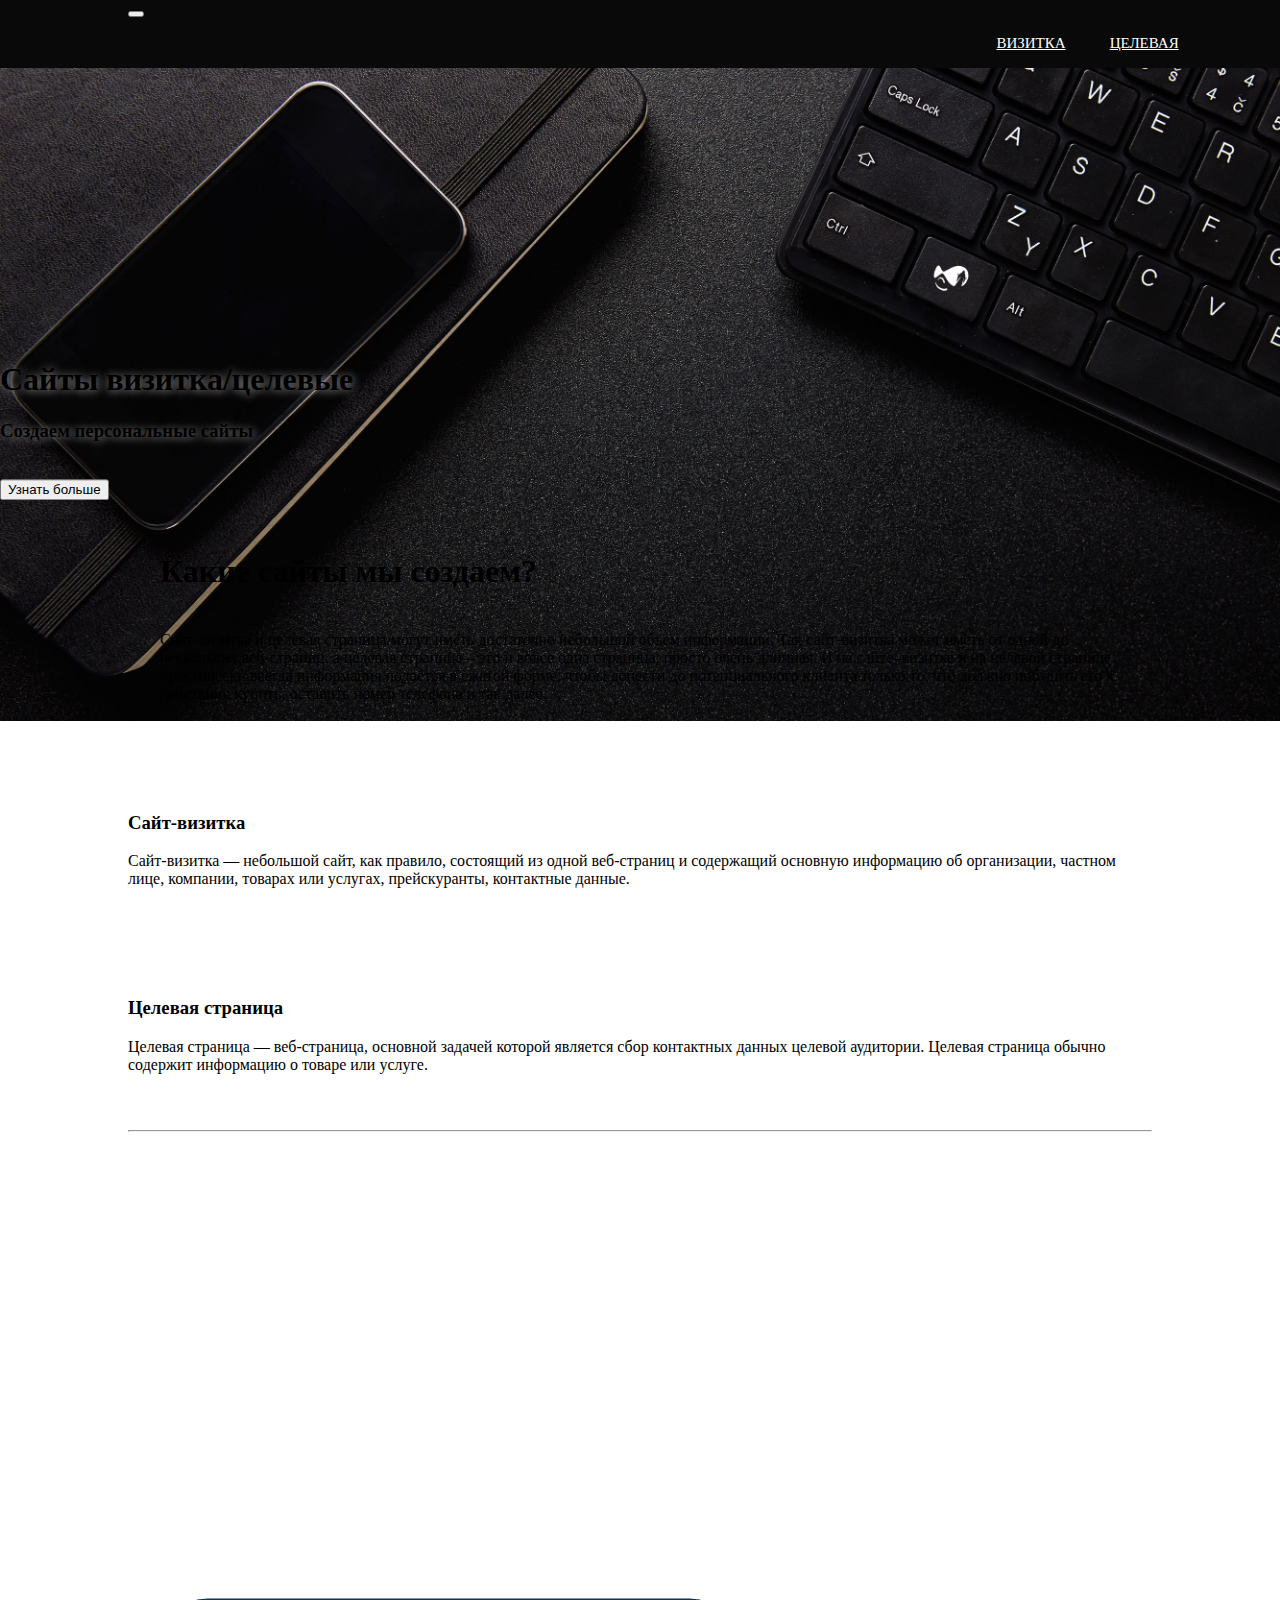
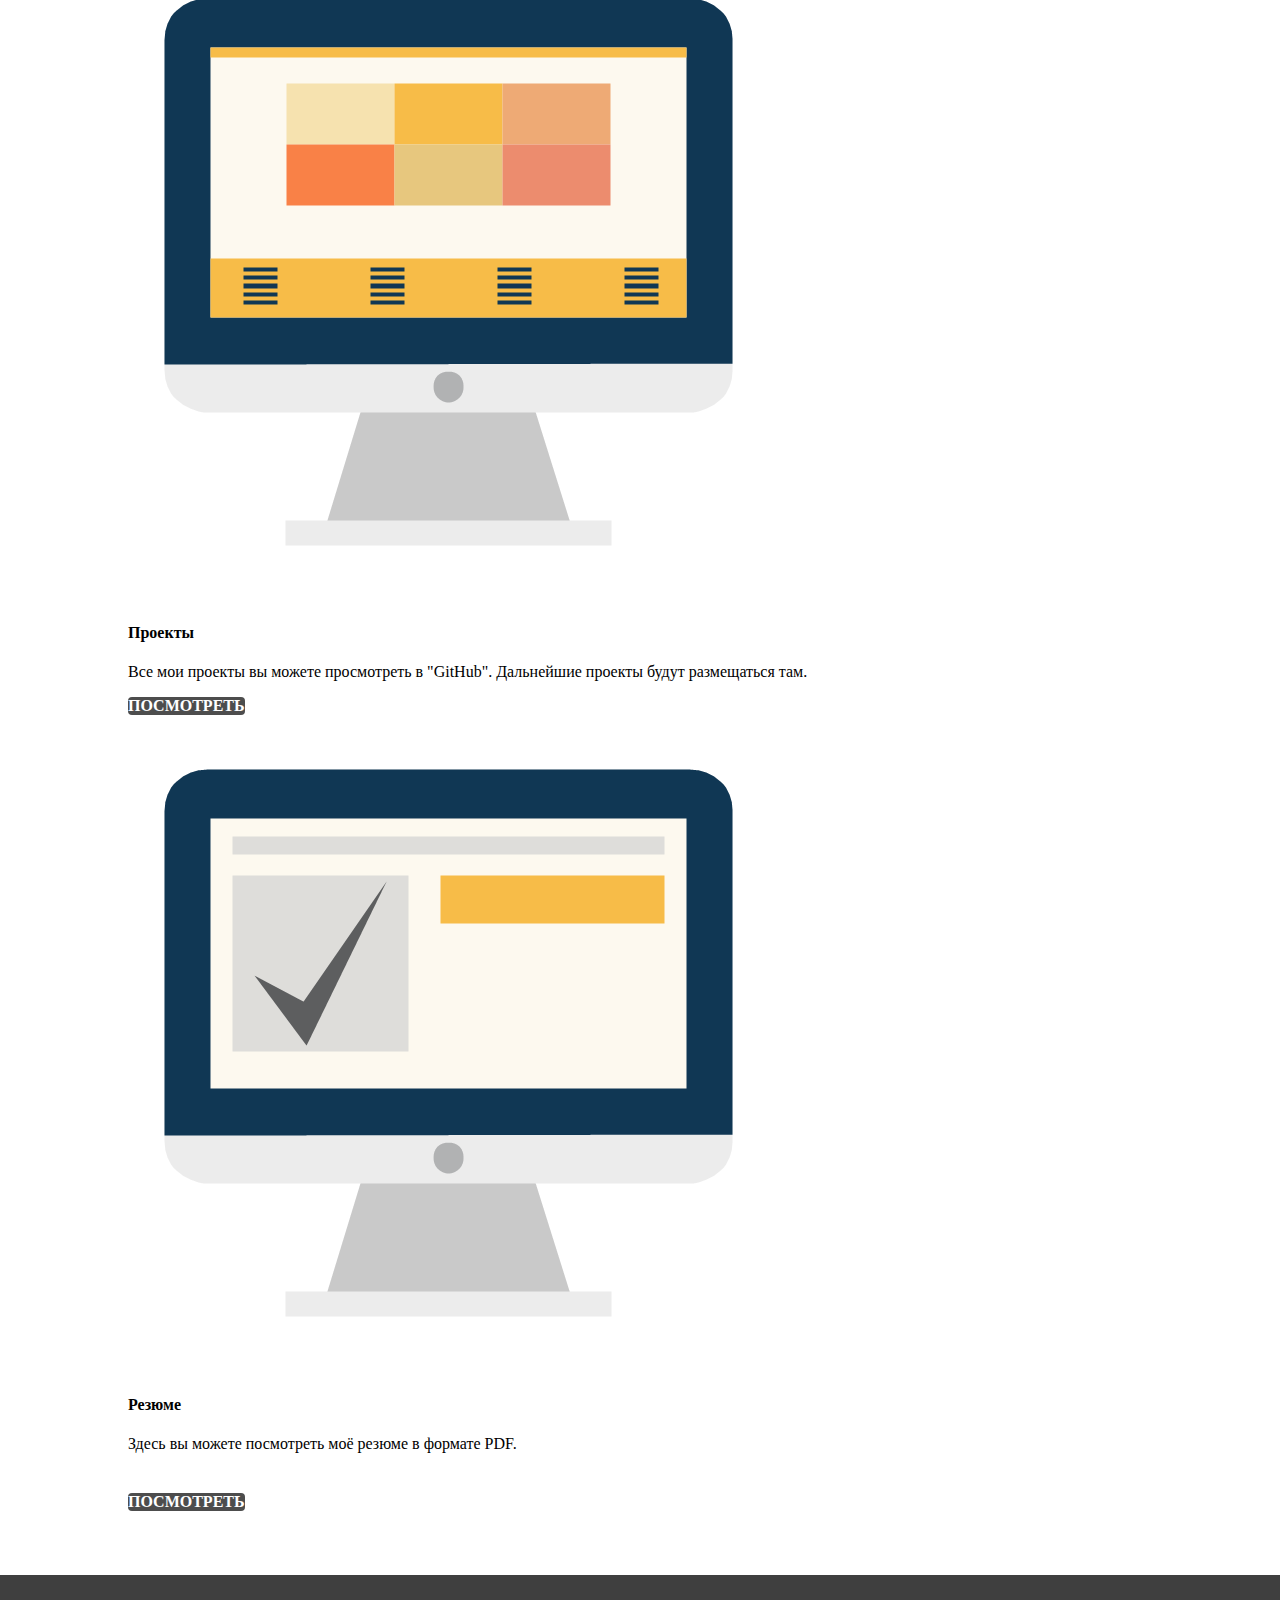
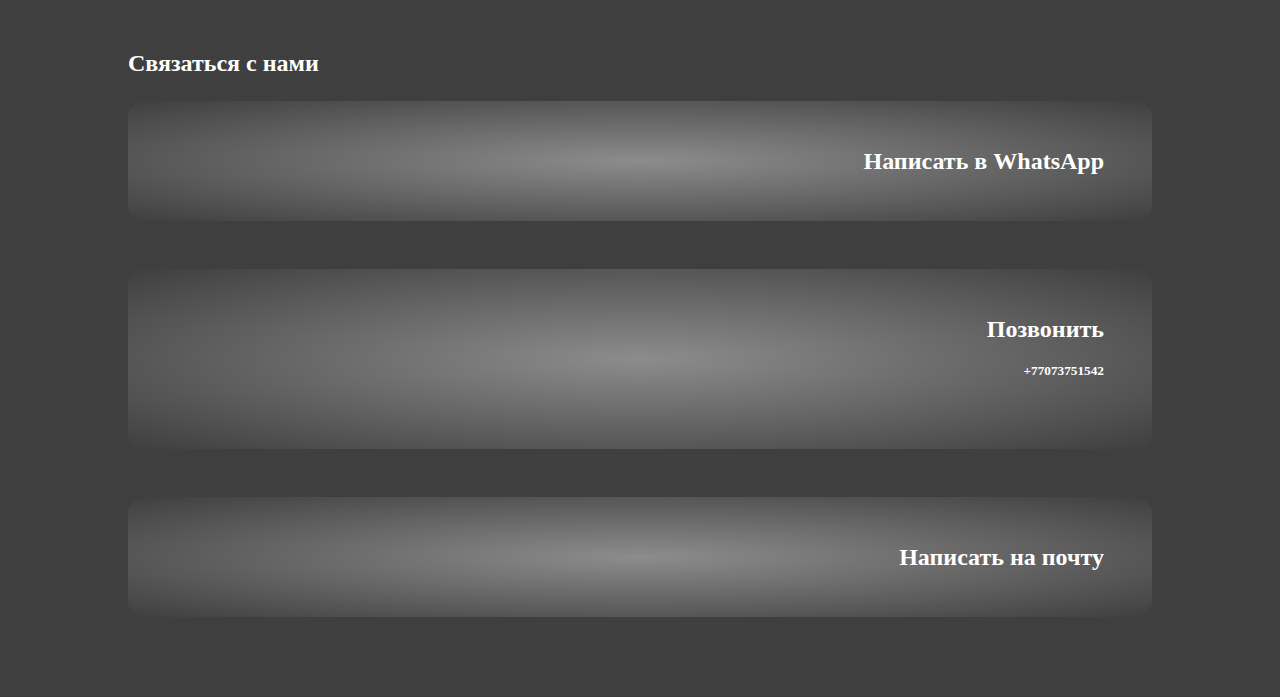
<file: index.html>
<!DOCTYPE html>
<html>
<head>
  <meta charset="utf-8">
  <meta name="viewport" content="width=device-width, initial-scale=1">
  <title>Business Card Website</title>
  <link rel="stylesheet" href="https://cdn.jsdelivr.net/npm/bootstrap@5.0.2/dist/css/bootstrap.min.css" integrity="sha384-EVSTQN3/azprG1Anm3QDgpJLIm9Nao0Yz1ztcQTwFspd3yD65VohhpuuCOmLASjC" crossorigin="anonymous">
  <link rel="stylesheet" href="https://cdnjs.cloudflare.com/ajax/libs/font-awesome/5.15.3/css/all.min.css" integrity="sha512-iBBXm8fW90+nuLcSKlbmrPcLa0OT92xO1BIsZ+ywDWZCvqsWgccV3gFoRBv0z+8dLJgyAHIhR35VZc2oM/gI1w==" crossorigin="anonymous" referrerpolicy="no-referrer">
  <link href="css/main.css" rel="stylesheet"> 
</head>
<body>
  <!--Site Header-->
  <div class="head">
    <nav class="navbar navbar-expand-md navbar-dark sticky-top">
      <div class="container">
        <a href="index.html" class="navbar-brand"><i class="fa fa-globe fa-2x"></i></a>
        <button class="navbar-toggler" type="button" data-toggle="collapse" 
        data-target="#navbarResponsive">
          <span class="navbar-toggler-icon"></span>
        </button>
        <div class="collapse navbar-collapse justify-content-end" id="navbarResponsive">
          <ul class="navbar-nav ml-auto">
            <li class="nav-item active">
              <a href="index.html" class="nav-link active">Визитка</a>
            </li>
            <li class="nav-item">
              <a href="landing.html" class="nav-link">Целевая</a>
            </li>
          </ul>
        </div> 
      </div>
    </nav>
  </div>
  <!--Slider Img-->
  <div id="carousel" class="carousel-slide" data-ride="carousel">
    <div class="carousel-inner">
      <div class="carousel-item active">
        <img src="img/smth.jpg">
      </div>
      <!--div class="carousel-item">
        <img src="img/Z.png">
      </div>
      <div class="carousel-item">
        <img src="img/cubes.jpg">
      </div-->
    </div>
  </div>
  <div class="carousel-caption">
    <h1 class="display-2">Сайты визитка/целевые</h1>
    <h3>Создаем персональные сайты</h3>
    <br>
    <a href="https://wa.me/77073751542?text=Здравствуйте!%20Я%20хочу%20узнать%20больше%20о%20ваших%20услугах." target="_blank"><button type="button" class="btn btn-outline-light btn-lg">Узнать больше</button></a>
  </div>
  <!--Блок с характеристиками-->
  <div class="container-fliud">
    <div class="row text-center alert">
      <div class="col-12">
        <h1 class="display-4">Какие сайты мы создаем?</h1>
      </div>
      <hr>
      <div class="col-12">
        <p class="lead">Сайт-визитка и целевая страница могут иметь достаточно небольшой объем информации. Так сайт-визитка может иметь от одной до нескольких веб-страниц, а целевая страница – это и вовсе одна страница, просто очень длинная. И на сайте–визитке и на целевой странице практически всегда информация подаётся в сжатой форме, чтобы донести до потенциального клиента только то, что должно побудить его к действию: купить, оставить номер телефона и так далее.</p>
      </div>
    </div>
  </div>
  <!--Какие сайтs создаются-->
  <div class="container padding">
    <div class="row text-center padding">
      <div class="col-xs-12 col-sm-6 col-md-6">
        <i class="fa fa-address-card"></i>
        <h3>Сайт-визитка</h3>
        <p>Сайт-визитка — небольшой сайт, как правило, состоящий из одной веб-страниц и содержащий основную информацию об организации, частном лице, компании, товарах или услугах, прейскуранты, контактные данные.</p>
      </div>
      <div class="col-xs-12 col-sm-6 col-md-6">
        <i class="fa fa-user"></i>
        <h3>Целевая страница</h3>
        <p>Целевая страница — веб-страница, основной задачей которой является сбор контактных данных целевой аудитории. Целевая страница обычно содержит информацию о товаре или услуге.</p>
      </div>
    </div>
    <hr class="my-4">
  </div>
  <!--Block with fixed img-->
  <figure>
    <div class="fixed-wrap">
      <div id="fixed">
        <div class="container-fliud padding">
          <div class="row alert text-center">
            <div class="col-12">
              <h1 class="display-4">Проекты и резюме</h1>
            </div>
          </div>
        </div>
      </div>
    </div>
  </figure>
  <!--Проекты/работы/награды-->
  <div class="container padding" style="padding-top:2.5em;">
    <div class="row padding">
      <div class="col-md-6">
        <div class="card">
          <a href="https://github.com/cheburek404" target="_blank"><img src="img/card_img2.png" class="card-img-top"></a>  
          <div class="card-body">
            <h4 class="card-title">Проекты</h4>
            <p class="card-text">Все мои проекты вы можете просмотреть в "GitHub". Дальнейшие проекты будут размещаться там.</p>
            <a href="https://github.com/cheburek404" target="_blank" class="btn">Посмотреть</a>
          </div>
        </div>
      </div>
      <div class="col-md-6">
        <div class="card">
           <a href="Azat_Bakyt_CV.pdf" target="_blank"><img src="img/card_img3.png" class="card-img-top"></a>
          <div class="card-body">
            <h4 class="card-title">Резюме</h4>
            <p class="card-text" style="margin-bottom:2.5em">Здесь вы можете посмотреть моё резюме в формате PDF.</p>
            <a href="Azat_Bakyt_CV.pdf" target="_blank" class="btn">Посмотреть</a>
          </div>
        </div>
      </div>
    </div>
  </div>
  <!--Footer-->
  <footer class="container-fliud">
    <div class="container">
      <div class="row padding text-center">
        <h2 class="contact_title">Связаться с нами</h2>
        <div class="col-xs-12 col-md-4">
          <div class="contact wss social">
            <a href="https://wa.me/77073751542?text=Я%20заинтересован(a)%20в%20покупке%20вашего%20сайта!" target="_blank"><i class="fab fa-whatsapp"></i></a>
            <h3 class="contact_description">Написать в WhatsApp</h3>
          </div>
        </div>
        <div class="col-xs-12 col-md-4">
          <div class="contact inst social">
            <a href="tel:+77073751542"><i class="fa fa-phone-square-alt"></i></a>
            <h2 class="contact_description">Позвонить<h5>+77073751542</h5></h2>
          </div>
        </div>
        <div class="col-xs-12 col-md-4">
          <div class="contact gmail social">
            <a href="mailto:azatbakyt8@gmail.com" target="_blank"><i class="fa fa-envelope"></i></a>
            <h3 class="contact_description">&nbsp; Написать на почту</h3>
          </div>
        </div>
      </div>
    </div>
  </footer>

<script src="https://cdn.jsdelivr.net/npm/bootstrap@5.0.2/dist/js/bootstrap.min.js" integrity="sha384-cVKIPhGWiC2Al4u+LWgxfKTRIcfu0JTxR+EQDz/bgldoEyl4H0zUF0QKbrJ0EcQF" crossorigin="anonymous"></script>
<script src="https://code.jquery.com/jquery-3.3.1.slim.min.js" integrity="sha384-q8i/X+965DzO0rT7abK41JStQIAqVgRVzpbzo5smXKp4YfRvH+8abtTE1Pi6jizo" crossorigin="anonymous"></script>
<script src="https://cdnjs.cloudflare.com/ajax/libs/popper.js/1.14.7/umd/popper.min.js" integrity="sha384-UO2eT0CpHqdSJQ6hJty5KVphtPhzWj9WO1clHTMGa3JDZwrnQq4sF86dIHNDz0W1" crossorigin="anonymous"></script>
<script src="https://stackpath.bootstrapcdn.com/bootstrap/4.3.1/js/bootstrap.min.js" integrity="sha384-JjSmVgyd0p3pXB1rRibZUAYoIIy6OrQ6VrjIEaFf/nJGzIxFDsf4x0xIM+B07jRM" crossorigin="anonymous"></script>
</body>
</html>
</file>
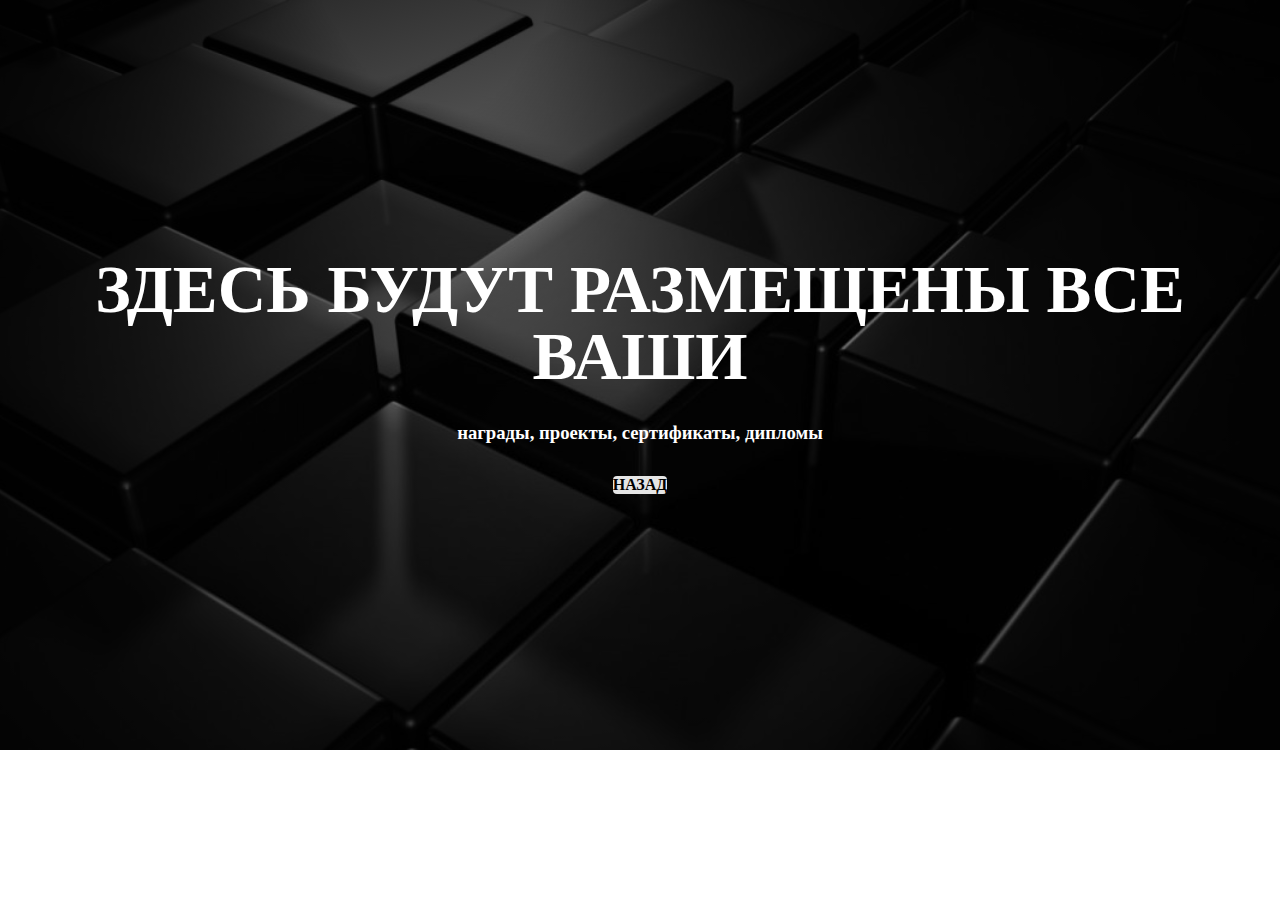
<file: additionalFile.html>
<!DOCTYPE html>
<html>
<head>
  <meta charset="utf-8">
  <meta name="viewport" content="width=device-width, initial-scale=1">
  <title>Business Card Website</title>
  <link rel="stylesheet" href="https://cdn.jsdelivr.net/npm/bootstrap@5.0.2/dist/css/bootstrap.min.css" integrity="sha384-EVSTQN3/azprG1Anm3QDgpJLIm9Nao0Yz1ztcQTwFspd3yD65VohhpuuCOmLASjC" crossorigin="anonymous">
  <link rel="stylesheet" href="https://cdnjs.cloudflare.com/ajax/libs/font-awesome/5.15.3/css/all.min.css" integrity="sha512-iBBXm8fW90+nuLcSKlbmrPcLa0OT92xO1BIsZ+ywDWZCvqsWgccV3gFoRBv0z+8dLJgyAHIhR35VZc2oM/gI1w==" crossorigin="anonymous" referrerpolicy="no-referrer">
  <link href="css/addFile.css" rel="stylesheet"> 
</head>
<body>
	<header class="hero">
		<div class="container spacing">
			<h1 class="primary-title">Здесь будут размещены все ваши</h1>
			<h3>награды, проекты, сертификаты, дипломы</h3>
			<a href="index.html" class="btn">Назад</a>
		</div>
	</header>
	
<script src="https://cdn.jsdelivr.net/npm/bootstrap@5.0.2/dist/js/bootstrap.min.js" integrity="sha384-cVKIPhGWiC2Al4u+LWgxfKTRIcfu0JTxR+EQDz/bgldoEyl4H0zUF0QKbrJ0EcQF" crossorigin="anonymous"></script>
<script src="https://code.jquery.com/jquery-3.3.1.slim.min.js" integrity="sha384-q8i/X+965DzO0rT7abK41JStQIAqVgRVzpbzo5smXKp4YfRvH+8abtTE1Pi6jizo" crossorigin="anonymous"></script>
<script src="https://cdnjs.cloudflare.com/ajax/libs/popper.js/1.14.7/umd/popper.min.js" integrity="sha384-UO2eT0CpHqdSJQ6hJty5KVphtPhzWj9WO1clHTMGa3JDZwrnQq4sF86dIHNDz0W1" crossorigin="anonymous"></script>
<script src="https://stackpath.bootstrapcdn.com/bootstrap/4.3.1/js/bootstrap.min.js" integrity="sha384-JjSmVgyd0p3pXB1rRibZUAYoIIy6OrQ6VrjIEaFf/nJGzIxFDsf4x0xIM+B07jRM" crossorigin="anonymous"></script>
</body> 
</html>
</file>
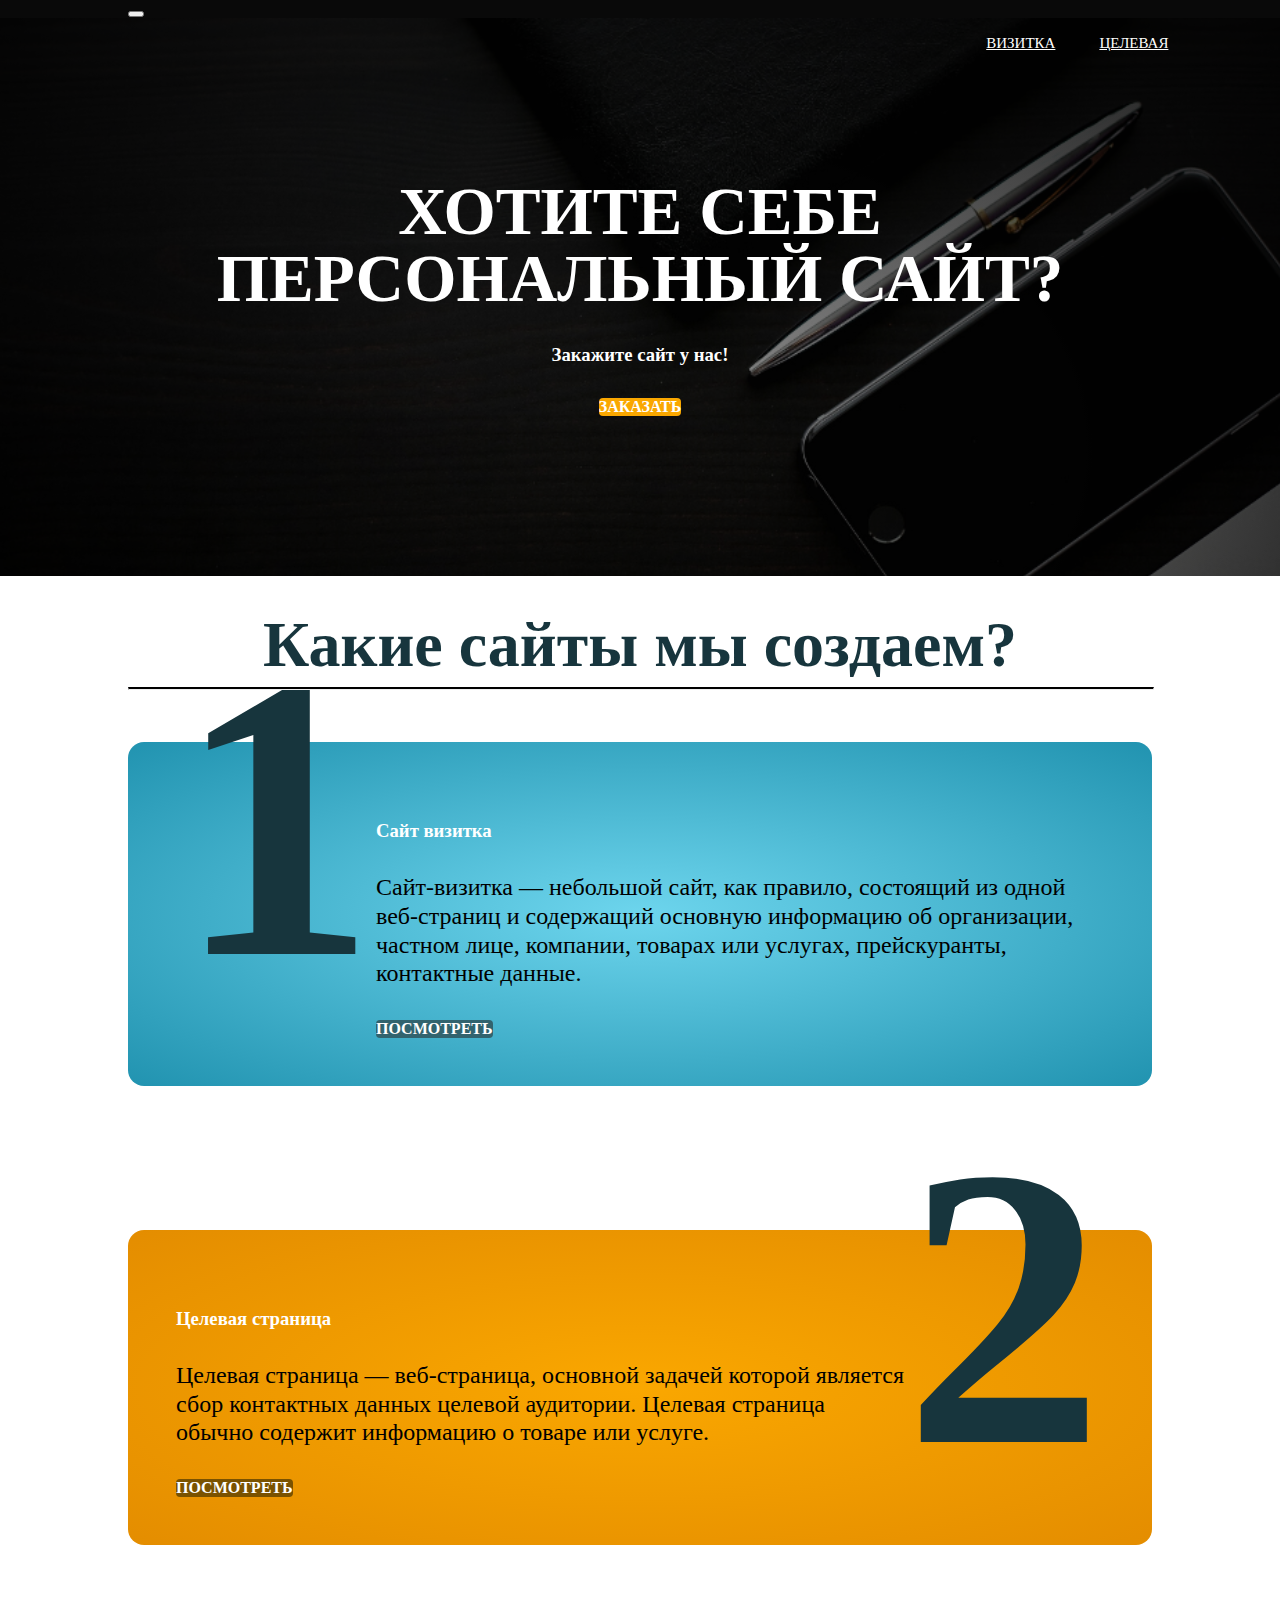
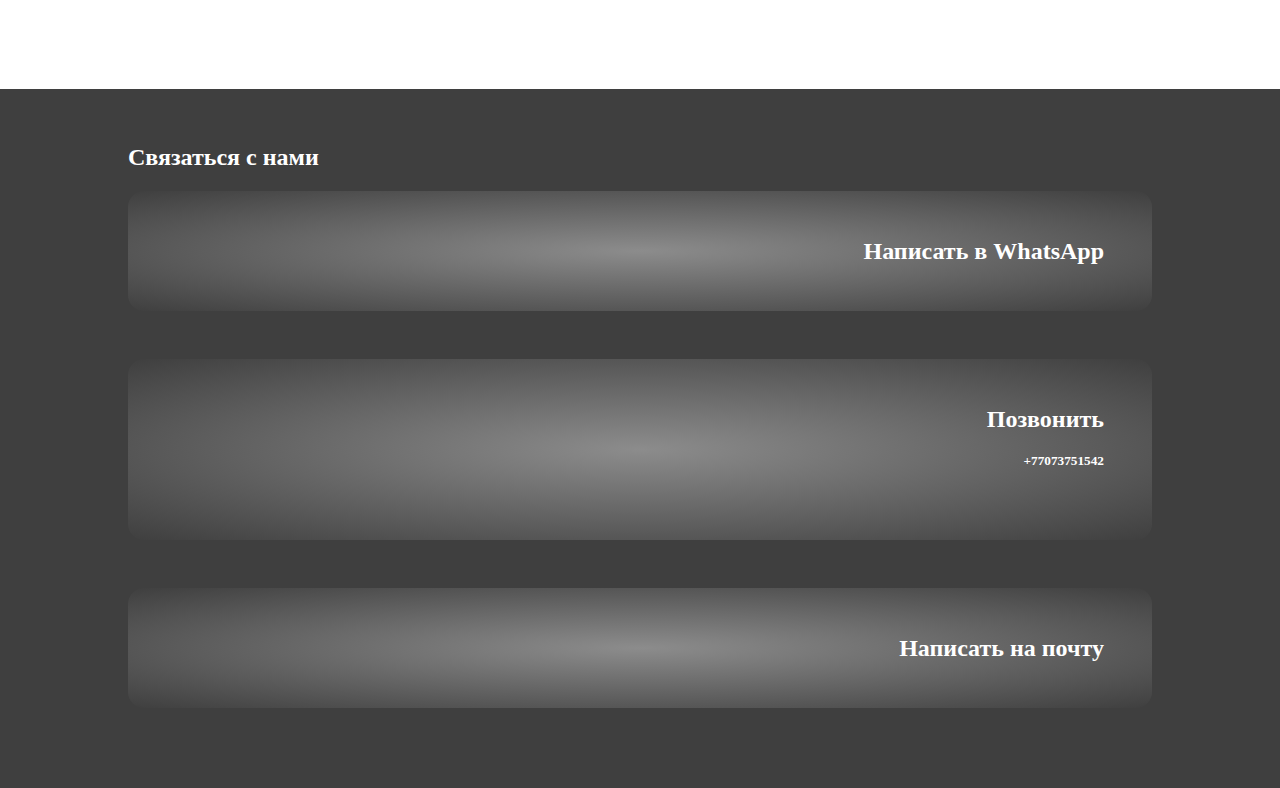
<file: landing.html>
<!DOCTYPE html>
<html>
<head>
	<meta charset="utf-8">
	<meta name="viewport" content="width=device-width, initial-scale=1">
	<title>Landing page</title>
	<link rel="stylesheet" href="https://cdn.jsdelivr.net/npm/bootstrap@5.0.2/dist/css/bootstrap.min.css" integrity="sha384-EVSTQN3/azprG1Anm3QDgpJLIm9Nao0Yz1ztcQTwFspd3yD65VohhpuuCOmLASjC" crossorigin="anonymous">
	<link rel="stylesheet" href="https://cdnjs.cloudflare.com/ajax/libs/font-awesome/5.15.3/css/all.min.css" integrity="sha512-iBBXm8fW90+nuLcSKlbmrPcLa0OT92xO1BIsZ+ywDWZCvqsWgccV3gFoRBv0z+8dLJgyAHIhR35VZc2oM/gI1w==" crossorigin="anonymous" referrerpolicy="no-referrer">
	<link href="css/csslanding.css" rel="stylesheet"> 
</head>
<body>
	<!--Site Header-->
	<div class="head">
	 <nav class="navbar navbar-expand-md navbar-dark sticky-top">
	  <div class="container">
	    <a href="index.html" class="navbar-brand"><i class="fa fa-globe fa-2x"></i></a>
	    <button class="navbar-toggler" type="button" data-toggle="collapse" 
	    data-target="#navbarResponsive">
	      <span class="navbar-toggler-icon"></span>
	    </button>
	    <div class="collapse navbar-collapse justify-content-end" id="navbarResponsive">
	      <ul class="navbar-nav ml-auto">
	        <li class="nav-item active">
	          <a href="index.html" class="nav-link">Визитка</a>
	        </li>
	        <li class="nav-item">
	          <a href="landing.html" class="nav-link active">Целевая</a>
	        </li>
	      </ul>
	    </div> 
	  </div>
	 </nav>
	</div>
	<header class="hero">
		<div class="container spacing">
			<h1 class="primary-title">Хотите себе персональный сайт?</h1>
			<h3>Закажите сайт у нас!</h3>
			<a href="mailto:azatbakyt8@gmail.com" class="btn">Заказать</a>
		</div>
	</header>

	<main>
		<section class="our-products">
			<div class="container alert">
				<h2 class="section-title">Какие сайты мы создаем?</h2>
				<hr><br><br>
				<article class="product first spacing">
					<!--img src="https://pngimg.com/uploads/number1/number1_PNG14889.png" alt="" class="product_image"-->
					<h1 class="product_image" style="font-size:400px;color:#17353d;">1</h1>
					<h3 class="product_title">Сайт визитка</h3>
					<p class="product_description">Сайт-визитка — небольшой сайт, как правило, состоящий из одной веб-страниц и содержащий основную информацию об организации, частном лице, компании, товарах или услугах, прейскуранты, контактные данные.</p>
					<a href="index.html" class="btn">Посмотреть</a>
				</article>

				<article class="product second spacing">
					<!--img src="https://pngimg.com/uploads/number2/Number%202%20PNG%20images%20free%20download_PNG14934.png" alt="" class="product_image"-->
					<h1 class="product_image" style="font-size:400px;color:#17353d;">2</h1>
					<h3 class="product_title">Целевая страница</h3>
					<p class="product_description">Целевая страница — веб-страница, основной задачей которой является сбор контактных данных целевой аудитории. Целевая страница обычно содержит информацию о товаре или услуге.</p>
					<a href="landing.html" class="btn">Посмотреть</a>
				</article>
			</div>
		</section>
	</main>

	<footer class="container-fliud">
		<div class="container">
			<div class="row padding text-center">
				<h2 class="contact_title">Связаться с нами</h2>
				<div class="col-xs-12 col-md-4">
					<div class="contact wss social">
						<a href="https://wa.me/77073751542?text=Я%20заинтересован%20в%20покупке%20вашего%20сайта"><i class="fab fa-whatsapp"></i></a>
						<h3 class="contact_description">Написать в WhatsApp</h3>
					</div>
				</div>
				<div class="col-xs-12 col-md-4">
					<div class="contact inst social">
		            	<a href="tel:+77073751542"><i class="fa fa-phone-square-alt"></i></a>
		            	<h2 class="contact_description">Позвонить<h5>+77073751542</h5></h2>
		          	</div>
		        </div>
				<div class="col-xs-12 col-md-4">
					<div class="contact gmail social">
						<a href="mailto:azatbakyt8@gmail.com"><i class="fa fa-envelope"></i></a>
						<h3 class="contact_description">&nbsp; Написать на почту</h3>
					</div>
				</div>
			</div>
		</div>
	</footer>

<script src="https://cdn.jsdelivr.net/npm/bootstrap@5.0.2/dist/js/bootstrap.min.js" integrity="sha384-cVKIPhGWiC2Al4u+LWgxfKTRIcfu0JTxR+EQDz/bgldoEyl4H0zUF0QKbrJ0EcQF" crossorigin="anonymous"></script>
<script src="https://code.jquery.com/jquery-3.3.1.slim.min.js" integrity="sha384-q8i/X+965DzO0rT7abK41JStQIAqVgRVzpbzo5smXKp4YfRvH+8abtTE1Pi6jizo" crossorigin="anonymous"></script>
<script src="https://cdnjs.cloudflare.com/ajax/libs/popper.js/1.14.7/umd/popper.min.js" integrity="sha384-UO2eT0CpHqdSJQ6hJty5KVphtPhzWj9WO1clHTMGa3JDZwrnQq4sF86dIHNDz0W1" crossorigin="anonymous"></script>
<script src="https://stackpath.bootstrapcdn.com/bootstrap/4.3.1/js/bootstrap.min.js" integrity="sha384-JjSmVgyd0p3pXB1rRibZUAYoIIy6OrQ6VrjIEaFf/nJGzIxFDsf4x0xIM+B07jRM" crossorigin="anonymous"></script>
</body>
</html>
</file>
<file: css/main.css>
body{ margin: 0; }
.head{
	background: #090909;
	width: 100%;
	position: fixed;
	z-index: 1;
}
.container{
	width: 80%;
	max-width: 65em;
	margin: 0 auto;
}
ul{
	position:relative; left:-30%; float:right; width:auto;
}
.ml-auto{
	left: 0%;
}
li{
	display: inline-block;
	margin-right: 40px;
	position: relative;
	left: 30%;
}
li a{
	color: #fff;
	text-transform: uppercase;
	font-size: 15px;
}
li a:hover{
	color: #000;
}
.navbar-brand{
	position:relative;
}
.fa-globe{
	color: white;
	position: relative;
	left: 50%;
}
.fa-globe:hover{
	color: #777;
}
.carousel-inner{
	height: 500px;
}
@media (min-width: 1100px){
	.carousel-inner img{
		width: 100%;
	}
}
.carousel-caption{
	position: absolute;
	size: cover;
	top: 52%;
	transform: translateY(-80%);
	text-shadow: 1px 1px 10px #999;
}
@media (max-width: 450px){
	.carousel-caption .display-2{
		font-size: 3em;
	}
}
.jumbotron{
	padding: 1.2em;
	border-radius: 0;
	background: gray;
	width: 70%;
	margin: 0 auto;
	margin-top: 20px;
}

.padding{
	padding-bottom: 2em;
}
.card{
	-moz-user-select: none;
	-khtml-user-select: none;
	user-select: none;
}
.card .btn{
	display: inline-block;
	text-decoration: none;
	color: var(--clr-text, #fff);
	font-weight: 700;
	text-transform: uppercase;
	font-size: .5em 1.25em;
	background: var(--clr-accent, #000);
	border-radius: .25em;
	transition: transform 250em ease-in-out,opacity 250em linear;
	--clr-accent: #4D4D4D;
}
.card .btn:hover,.btn.focus{
	transform: scale(1.1);
	opacity: .9;
	--clr-text: #000;
}
.alert{
	width: 75%;
	margin: 0 auto;
	padding-top: 2em;
}
.alert hr{
	border-top: 2px solid #000;
	width: 95%;
	margin-top: 0.3em;
	margin-bottom: 1em;
}

.fa-address-card{ color: #314863 }
.fa-user{ color: #314863 }

.fa-address-card, .fa-user{
	font-size: 4em;
	margin: 1em;
}

#fixed{
	height: 300px;
	border-top: 4px;
	border-bottom: 4px;
	background: url("../img/2nd_plan.png") no-repeat center center fixed;
	background-blend-mode: multiply;
	background-size: cover;
	-o-background-size: cover;
	-moz-background-size: cover;
	-webkit-background-size: cover;
	-moz-user-select: none;
	-khtml-user-select: none;
	user-select: none;
}

#fixed .display-4{
	color: #fff;
	padding-top: 1.2em;
}
@media (max-width: 750px){
	.display-4{
		font-size: 2.3em;
	}
	.card{
		margin-top: 2em;
	}
}

.social a{
	font-size: 5em;
}
footer{
	background-color: #3f3f3f;
	padding-top: 50px;
	border-top: 4px;
	color: white;
}	
.contact_title{
	font-size: clamp(3rem, calc(5vw+1rem), 5rem);
	line-height: 1.5;
	color: #fff;
	text-shadow: 0 0 .2em rgba(#000, .2);
}
.contact{
	padding: 3em;
	border-radius: 1em;
	margin-bottom: 3em;
	text-align: center;
}
.contact .contact_description{
	font-size: 1.5em;
	line-height: 1;
	color: #fff;
	margin: 0;
}
.contact a{
	margin: -0.5em 0 0 0;
}
@media(min-width: 45em){
	.contact{
		margin-top: 1em;
		text-align: right;
	}
	.contact a{
		float: left;
	}
}
.wss, .inst, .gmail{
	background: radial-gradient(var(--clr-inner, #8C8C8C), var(--clr-outer, #3F3F3F));
}
.fa-whatsapp{ color: #6FFF75 } 
.fa-phone-square-alt{ color: #D9D9D9 }
.fa-envelope{ 
	background: conic-gradient(from -45deg, #ea4335 110deg, #4285f4 90deg 180deg, #34a853 180deg 270deg, #fbbc05 270deg) 73% 55%/150% 150% no-repeat;
  	-webkit-background-clip: text;
  	background-clip: text;
  	color: transparent;
  	-webkit-text-fill-color: transparent;
}
.fa-whatsapp:hover, .fa-phone-square-alt:hover{
	color: #fff;
	transform: scale(1.2);
}
.fa-envelope:hover{
 	background: conic-gradient(from -45deg, #fff 110deg, #fff 90deg 180deg, #fff 180deg 270deg, #fff 270deg) 73% 55%/150% 150% no-repeat;
  	-webkit-background-clip: text;
  	background-clip: text;
  	color: transparent;
  	-webkit-text-fill-color: transparent;
  	transform: scale(1.2);
 }
</file>
<file: css/addFile.css>
body{ margin: 0; }
.head{
  background: #090909;
}
.hero{
  color: white;
  text-align: center;
  padding:16em 0;
  background:#222;
  --clr-accent: #faa700;
}
@media(max-width: 600px){
  .hero{
    padding: 17.5em 0;
  }
}
@supports(background-blend-mode: multiply){
  .hero{
    background: url(../img/cubes.jpg), 
     radial-gradient(#999, #111);
    background-blend-mode: multiply;
    background-attachment: fixed;
    background-repeat: no-repeat;
    background-position: center center;
    background-size: cover;
  }
}
h1,h2,h3,p{ margin:0; }
.primary-title{
  font-size: 4rem;
  font-size: clamp(2rem, calc(4vw + 1rem), 4.5rem);
  line-height: 1;
  text-transform: uppercase;
  text-align: center;
}
.spacing>*+*{
  margin-top: var(--spacer, 2rem)
}
.btn{
  display: inline-block;
  text-decoration: none;
  color: var(--clr-text, #000);
  font-weight: 700;
  text-transform: uppercase;
  font-size: .5em 1.25em;
  background: var(--clr-accent, blue);
  border-radius: .25em;
  transition: transform 250em ease-in-out,opacity 250em linear;
  --clr-accent: #E5E5E5;
  --clr-text: #000;
}
.btn:hover,.btn.focus{
  transform: scale(1.1);
  opacity: .9;
}
</file>
<file: css/csslanding.css>
body{ 
	margin: 0;
	-moz-user-select: none;
	-khtml-user-select: none;
	user-select: none;   
}
.head{
	background: #090909;
}
ul{
	position:relative; left:-30%; float:right; width:auto;
}
.ml-auto{
	left: -1%;
}
li{
	display: inline-block;
	margin-right: 40px;
	position: relative;
	left: 30%;
}

li a{
	color: #fff;
	text-transform: uppercase;
	font-size: 15px;
}
li a:hover{
	color: #000;
}
.navbar-brand{
	position:relative;
}
.fa-globe{
	color: white;
	position: relative;
	left: 50%;
}

.fa-globe:hover{
	color: #777;
}
.alert{
	margin: 0 auto;
	padding-top: 2em;
}
.alert hr{
	border-top: 2px solid #000;
	width: 100%;
	margin-top: 0.3em;
	margin-bottom: 1em;
}

.hero{
	color: white;
	text-align: center;
	padding:10em 0;
	background:#222;
	--clr-accent: #faa700;
}
@supports(background-blend-mode: multiply){
	.hero{
		background: url(../img/Z.png), 
		 radial-gradient(#999, #111);
		background-blend-mode: multiply;
		background-attachment: fixed;
		background-repeat: no-repeat;
		background-position: center center;
		background-size: cover;
	}
}

.primary-title{
	font-size: 4rem;
	font-size: clamp(2rem, calc(4vw + 1rem), 4.5rem);
	line-height: 1;
	text-transform: uppercase;
	text-align: center;
}

.spacing>*+*{
	margin-top: var(--spacer, 2rem)
}
.padding{
	padding-bottom: 2em;
}

.container{
	width: 80%;
	max-width: 65em;
	margin: 0 auto;
}

h1,h2,h3,p{ margin:0; }

section	{ padding: 7em, 0; }

.section-title{
	text-align: center;
	font-size: clamp(2.5rem, calc(5vw + 1rem), 4rem); 
	color: #17353d;
}
.product{
	padding: 3em;
	border-radius: 1em;
	margin-bottom: 3em;
	text-align: center;
}
.product .product_image{
	margin: -0.5em 0 0 0;
}
@media(min-width: 45em){
	.product{
		text-align: left;
		margin-bottom: 9em;	
	}
	.product .product_image{
		float: right;
	}
}
.product .product_title{
	font-size: clamp(2.7rem, calc(5vw+1rem), 5.5rem);
	line-height: 1;
	color: #fff;
	text-shadow: 0 0 .2em rgba(#000, .2);
}
.product .product_description{
	font-size: 1.5em;
	line-height: 1.2;
	color: #000;
	text-align: left;
}
.first{
	background: radial-gradient(var(--clr-inner, #6dd5ed), var(--clr-outer, #2193b0));
	--clr-accent: #32636E;
}
.second{
	background: radial-gradient(var(--clr-inner, #faa700), var(--clr-outer, #e48d00));
	--clr-accent: #7A5200;
}
.btn{
	display: inline-block;
	text-decoration: none;
	color: var(--clr-text, #fff);
	font-weight: 700;
	text-transform: uppercase;
	font-size: .5em 1.25em;
	background: var(--clr-accent, blue);
	border-radius: .25em;
	transition: transform 250em ease-in-out,opacity 250em linear;
}
.btn:hover,.btn.focus{
	transform: scale(1.1);
	opacity: .9;
}
.first .product_image{
	float: left;
}

.social a{
	font-size: 5em;
}
footer{
	background-color: #3f3f3f;
	padding-top: 50px;
	border-top: 4px;
	color: white;
}
.contact_title{
	font-size: clamp(3rem, calc(5vw+1rem), 5rem);
	line-height: 1.5;
	color: #fff;
	text-shadow: 0 0 .2em rgba(#000, .2);
}
.contact{
	padding: 3em;
	border-radius: 1em;
	margin-bottom: 3em;
	text-align: center;
}
.contact .contact_description{
	font-size: 1.5em;
	line-height: 1;
	color: #fff;
}
.contact a{
	margin: -0.5em 0 0 0;
}
@media(min-width: 45em){
	.contact{
		margin-top: 1em;
		text-align: right;
	}
	.contact a{
		float: left;
	}
}
.wss, .inst, .gmail{
	background: radial-gradient(var(--clr-inner, #8C8C8C), var(--clr-outer, #3F3F3F));
}
.fa-whatsapp{ color: #6FFF75 } 
.fa-phone-square-alt{ color: #D9D9D9 }
.fa-envelope{ 
	background: conic-gradient(from -45deg, #ea4335 110deg, #4285f4 90deg 180deg, #34a853 180deg 270deg, #fbbc05 270deg) 73% 55%/150% 150% no-repeat;
  	-webkit-background-clip: text;
  	background-clip: text;
  	color: transparent;
  	-webkit-text-fill-color: transparent;
}
.fa-whatsapp:hover, .fa-phone-square-alt:hover{
	color: #fff;
	transform: scale(1.2);
}
.fa-envelope:hover{
 	background: conic-gradient(from -45deg, #fff 110deg, #fff 90deg 180deg, #fff 180deg 270deg, #fff 270deg) 73% 55%/150% 150% no-repeat;
  	-webkit-background-clip: text;
  	background-clip: text;
  	color: transparent;
  	-webkit-text-fill-color: transparent;
  	transform: scale(1.2);
 }
</file>
